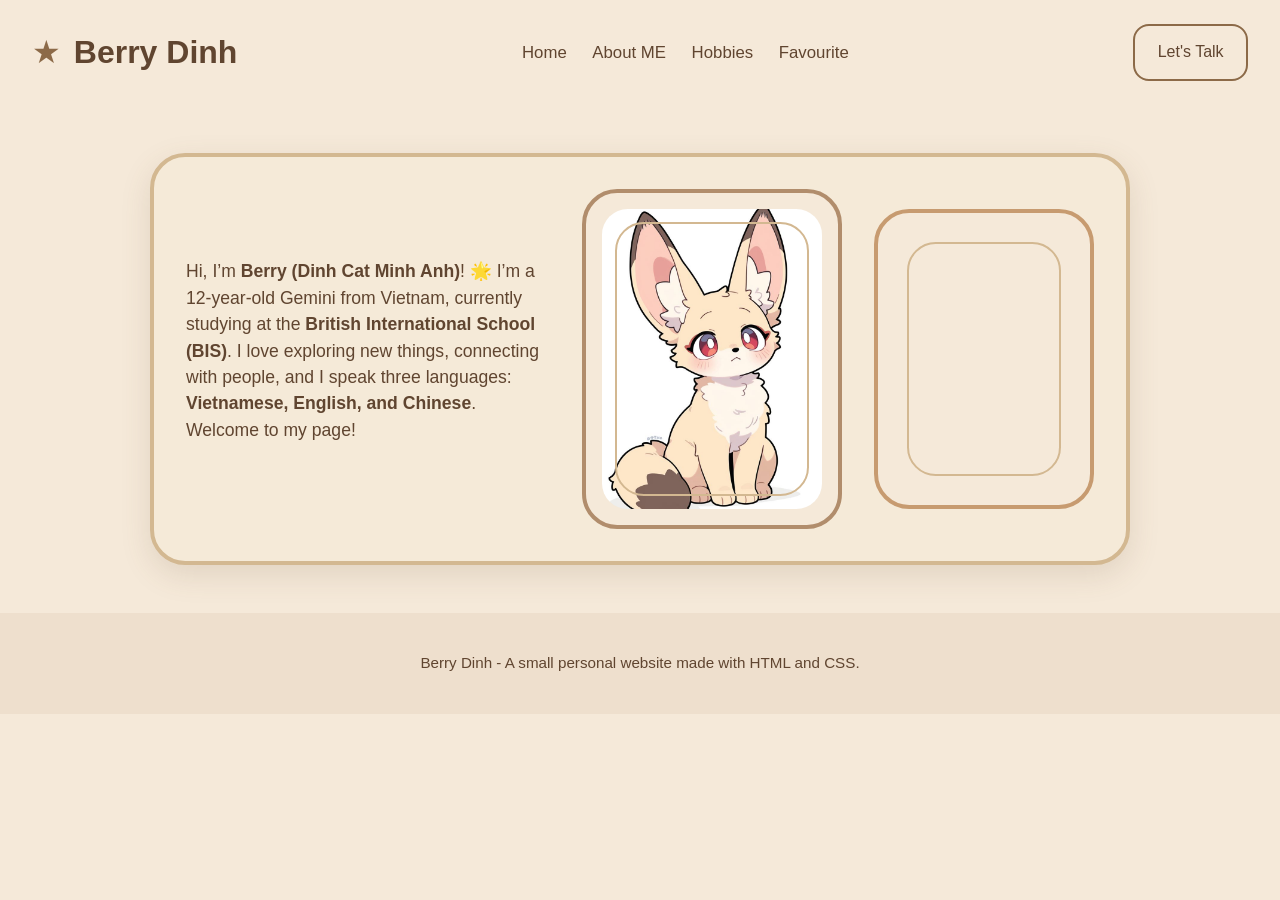
<file: Lesson 2/index.html>
<!DOCTYPE html>
<html lang="en">
<head>
  <meta charset="UTF-8">
  <meta name="viewport" content="width=device-width, initial-scale=1.0">
  <title>Berry Dinh</title>
  <link rel="stylesheet" href="style.css">
</head>
<body>
  <header>
    <div class="header-left">
      <span class="icon">★</span>
      <h1>Berry Dinh</h1>
    </div>

    <nav>
      <a href="index.html">Home</a>
      <a href="about.html">About ME</a>
      <a href="hobbies.html">Hobbies</a>
      <a href="favorite.html">Favourite</a>
    </nav>

    <a class="button-link" href="#contact">Let's Talk</a>
  </header>

  <main>
    <section id="home" class="hero-section">
      <div class="hero-card">
        <div class="hero-text">
          <p>Hi, I’m <strong>Berry (Dinh Cat Minh Anh)</strong>! 🌟 I’m a 12-year-old Gemini from Vietnam, currently studying at the <strong>British International School (BIS)</strong>. I love exploring new things, connecting with people, and I speak three languages: <strong>Vietnamese, English, and Chinese</strong>. Welcome to my page!</p>
        </div>
        <div class="frame frame-image">
          <img src="assets/fennec fox.jpg" alt="Fennec Fox" />
        </div>
        <div class="frame frame-secondary"></div>
      </div>
    </section>
  </main>

  <footer id="contact">
    <p>Berry Dinh - A small personal website made with HTML and CSS.</p>
  </footer>
</body>
</html>
</file>
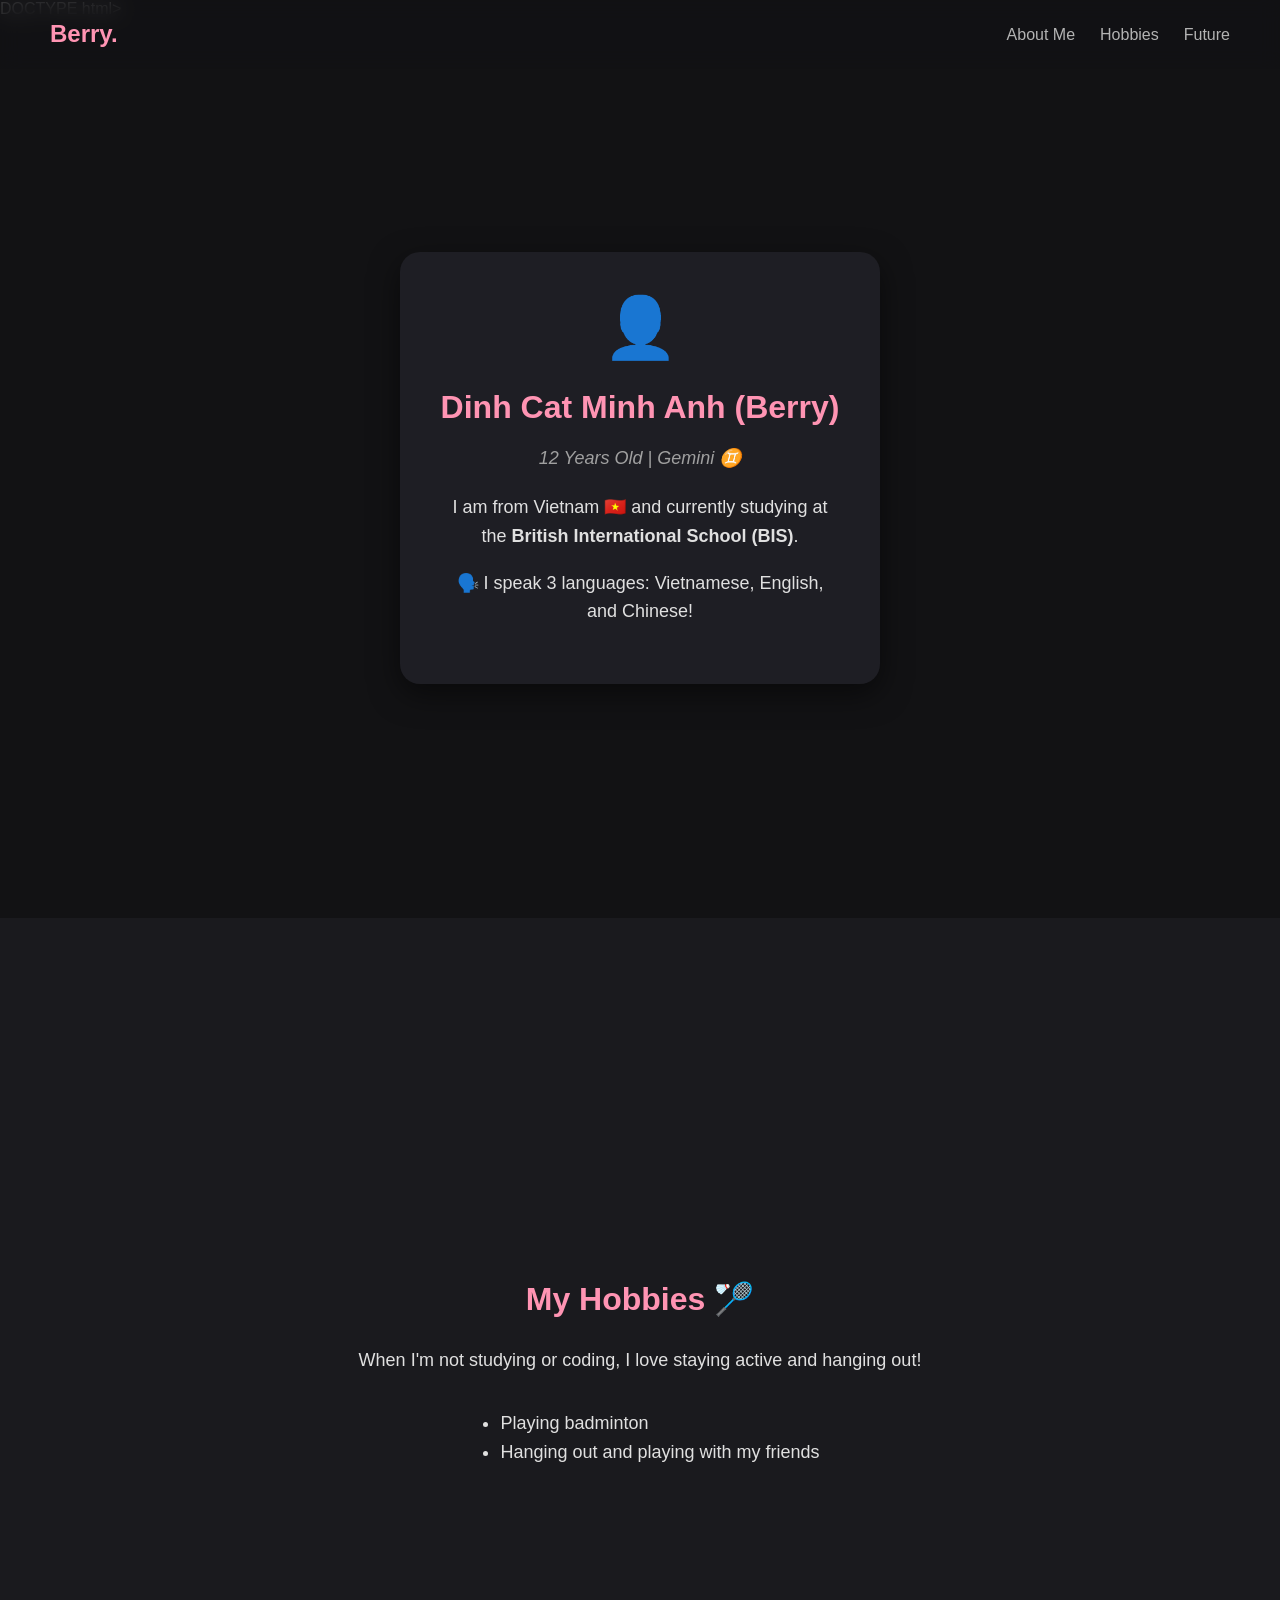
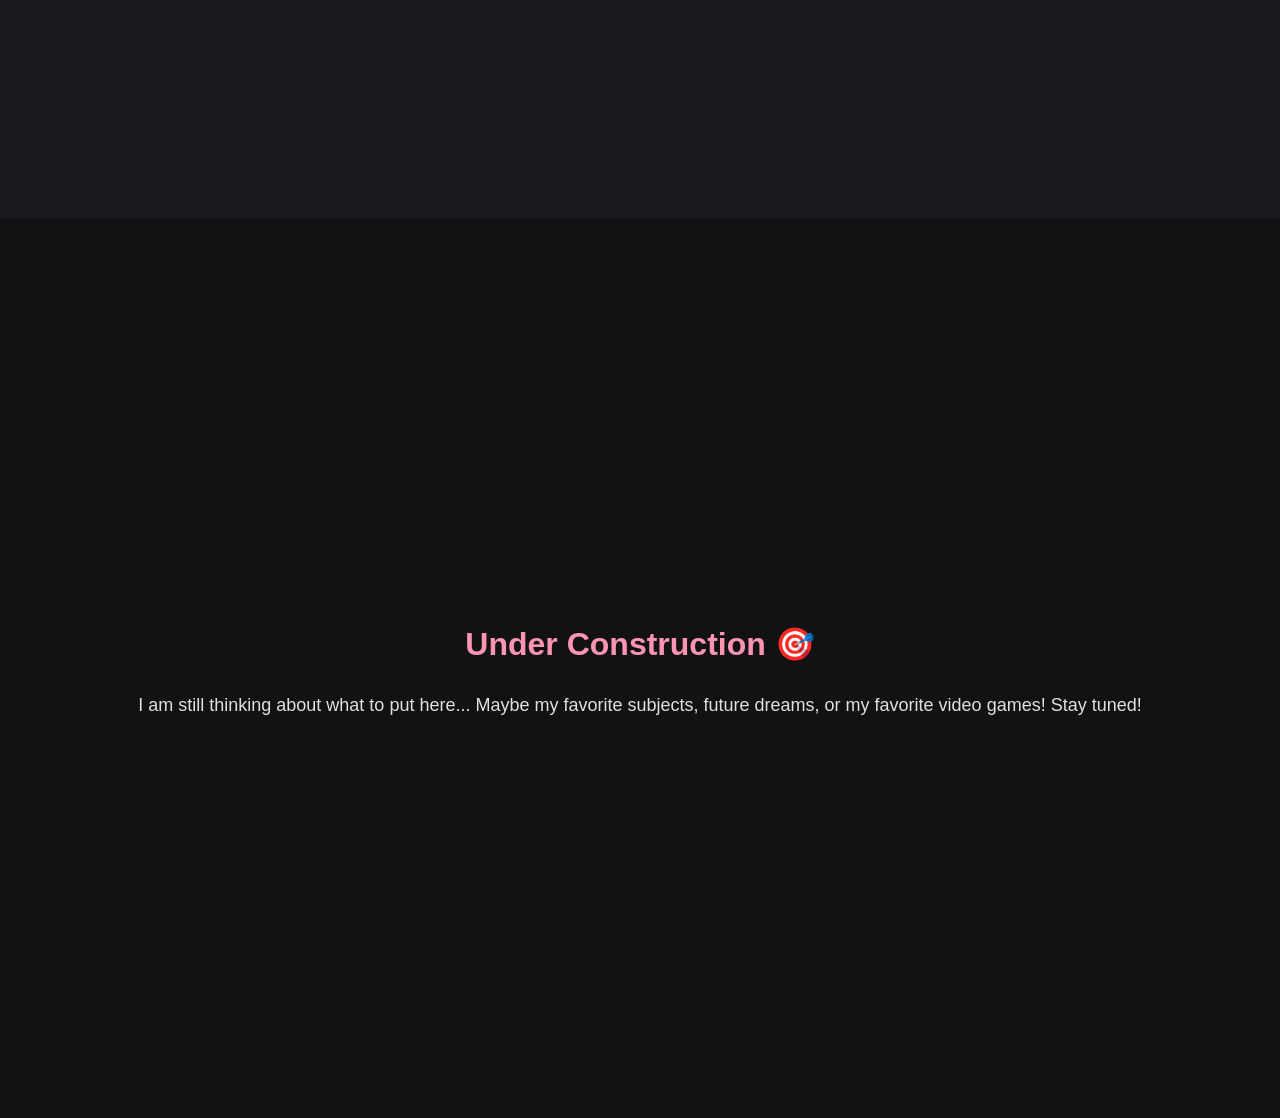
<file: Personal/index.html>
DOCTYPE html>
<html lang="en">
<head>
    <meta charset="UTF-8">
    <meta name="viewport" content="width=device-width, initial-scale=1.0">
    <title>Berry's Portfolio</title>
    <link rel="stylesheet" href="style.css">
</head>
<body>

    <header class="navbar">
        <div class="logo">Berry.</div>
        <nav>
            <ul>
                <li><a href="#about">About Me</a></li>
                <li><a href="#hobbies">Hobbies</a></li>
                <li><a href="#future">Future</a></li>
            </ul>
        </nav>
    </header>

    <section id="about" class="page-section">
        <div class="profile-card">
            <div class="profile-pic">👤</div> 
            <h2>Dinh Cat Minh Anh (Berry)</h2>
            <p class="tag">12 Years Old | Gemini ♊</p>
            <p>I am from Vietnam 🇻🇳 and currently studying at the <strong>British International School (BIS)</strong>.</p>
            <p>🗣️ I speak 3 languages: Vietnamese, English, and Chinese!</p>
        </div>
    </section>

    <section id="hobbies" class="page-section">
        <h2>My Hobbies 🏸</h2>
        <p>When I'm not studying or coding, I love staying active and hanging out!</p>
        <ul>
            <li>Playing badminton</li>
            <li>Hanging out and playing with my friends</li>
        </ul>
    </section>

    <section id="future" class="page-section">
        <h2>Under Construction 🎯</h2>
        <p>I am still thinking about what to put here... Maybe my favorite subjects, future dreams, or my favorite video games! Stay tuned!</p>
    </section>

</body>
</html>
</file>
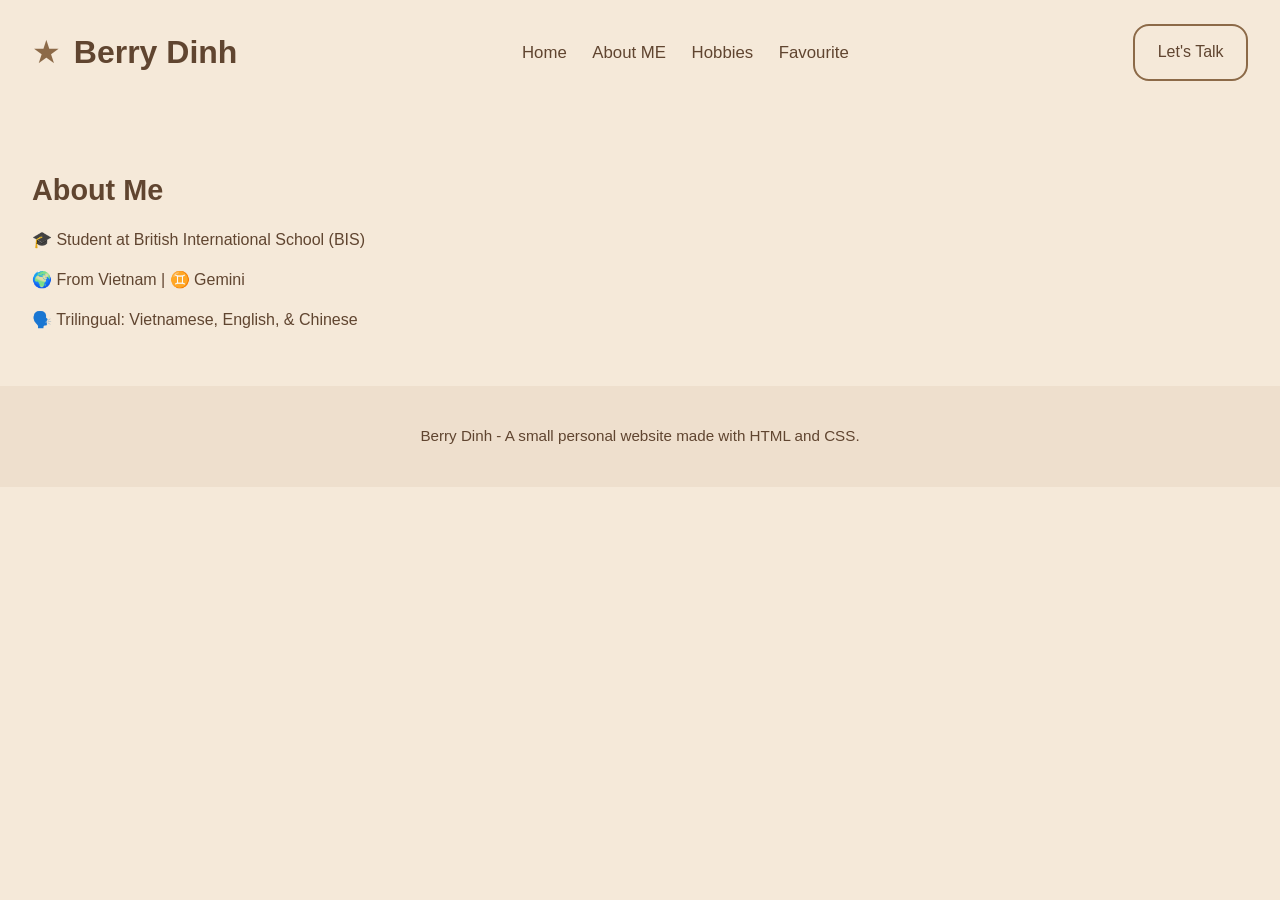
<file: Lesson 2/about.html>
<!DOCTYPE html>
<html lang="en">
<head>
  <meta charset="UTF-8">
  <meta name="viewport" content="width=device-width, initial-scale=1.0">
  <title>About Berry</title>
  <link rel="stylesheet" href="style.css">
</head>
<body>
  <header>
    <div class="header-left">
      <span class="icon">★</span>
      <h1>Berry Dinh</h1>
    </div>

    <nav>
      <a href="index.html">Home</a>
      <a href="about.html">About ME</a>
      <a href="hobbies.html">Hobbies</a>
      <a href="favorite.html">Favourite</a>
    </nav>

    <a class="button-link" href="#contact">Let's Talk</a>
  </header>

  <main>
    <section class="content-section">
      <h2>About Me</h2>
      <p>🎓 Student at British International School (BIS)</p>
      <p>🌍 From Vietnam | ♊ Gemini</p>
      <p>🗣️ Trilingual: Vietnamese, English, & Chinese</p>
    </section>
  </main>

  <footer id="contact">
    <p>Berry Dinh - A small personal website made with HTML and CSS.</p>
  </footer>
</body>
</html>
</file>
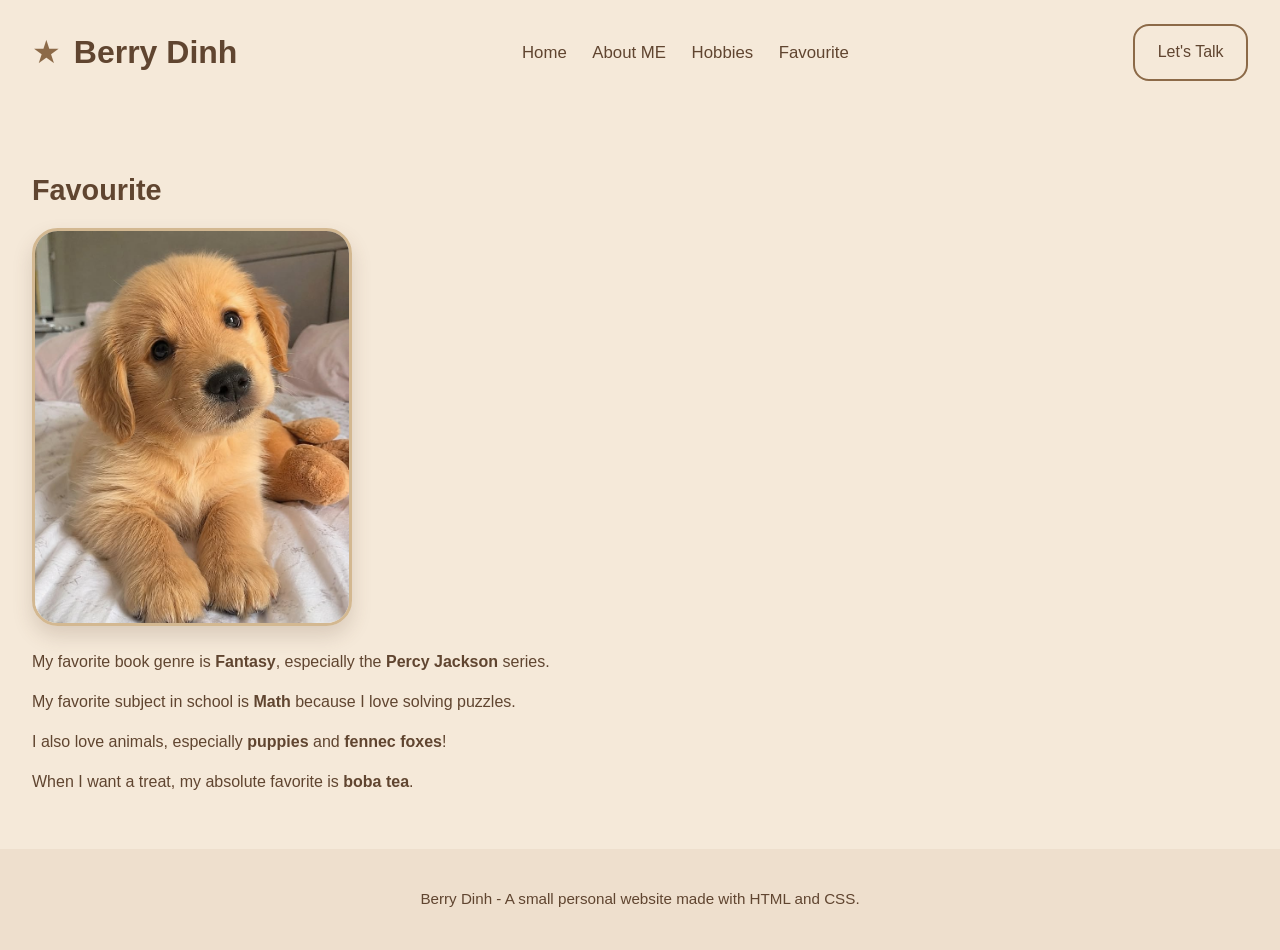
<file: Lesson 2/favorite.html>
<!DOCTYPE html>
<html lang="en">
<head>
  <meta charset="UTF-8">
  <meta name="viewport" content="width=device-width, initial-scale=1.0">
  <title>Favourite</title>
  <link rel="stylesheet" href="style.css">
</head>
<body>
  <header>
    <div class="header-left">
      <span class="icon">★</span>
      <h1>Berry Dinh</h1>
    </div>

    <nav>
      <a href="index.html">Home</a>
      <a href="about.html">About ME</a>
      <a href="hobbies.html">Hobbies</a>
      <a href="favorite.html">Favourite</a>
    </nav>

    <a class="button-link" href="#contact">Let's Talk</a>
  </header>

  <main>
    <section class="content-section">
      <h2>Favourite</h2>
      <img class="favorite-image" src="assets/puppy.png" alt="Puppy" />
      <p>My favorite book genre is <strong>Fantasy</strong>, especially the <strong>Percy Jackson</strong> series.</p>
      <p>My favorite subject in school is <strong>Math</strong> because I love solving puzzles.</p>
      <p>I also love animals, especially <strong>puppies</strong> and <strong>fennec foxes</strong>!</p>
      <p>When I want a treat, my absolute favorite is <strong>boba tea</strong>.</p>
    </section>
  </main>

  <footer id="contact">
    <p>Berry Dinh - A small personal website made with HTML and CSS.</p>
  </footer>
</body>
</html>
</file>
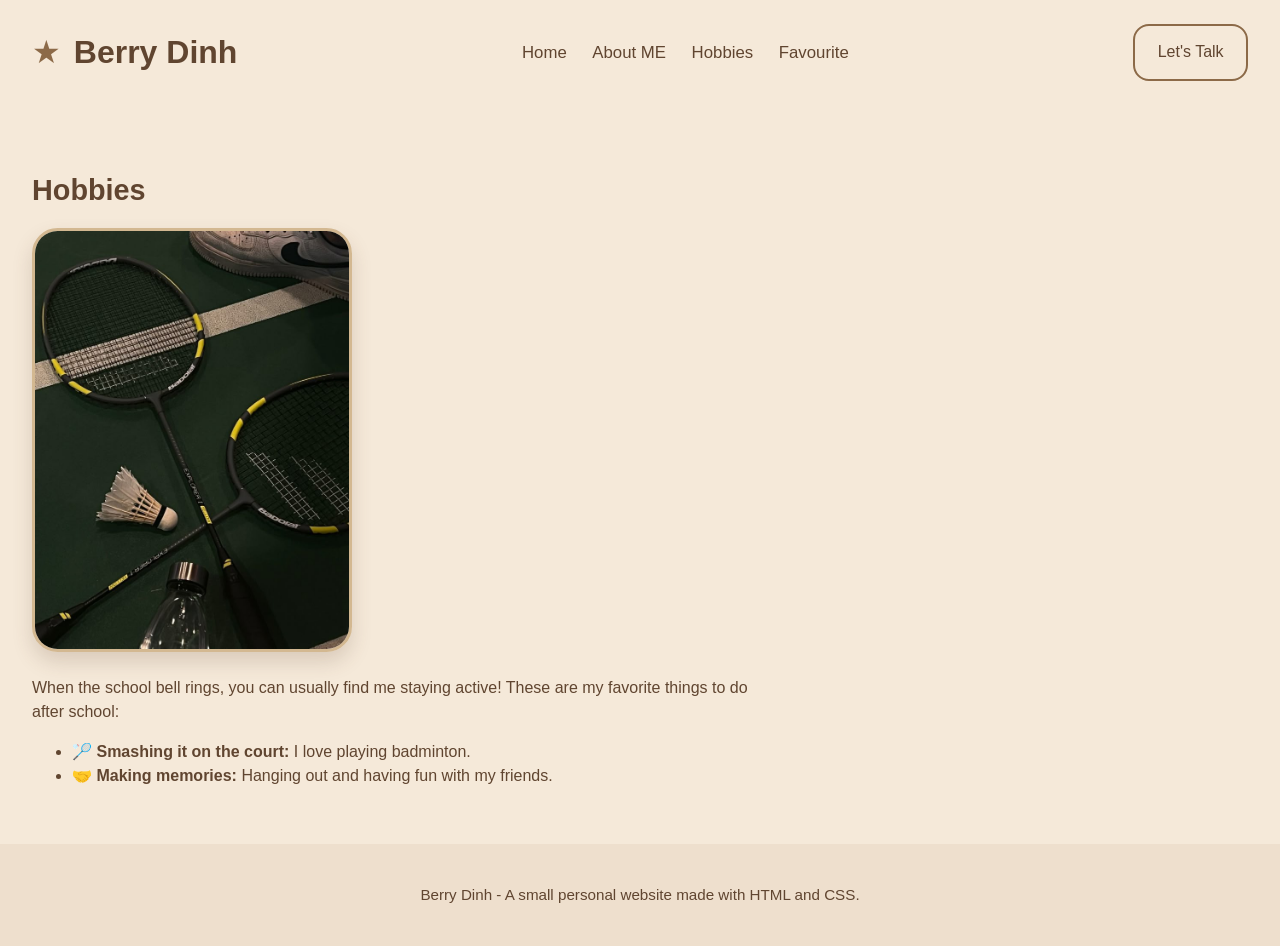
<file: Lesson 2/hobbies.html>
<!DOCTYPE html>
<html lang="en">
<head>
  <meta charset="UTF-8">
  <meta name="viewport" content="width=device-width, initial-scale=1.0">
  <title>Hobbies</title>
  <link rel="stylesheet" href="style.css">
</head>
<body>
  <header>
    <div class="header-left">
      <span class="icon">★</span>
      <h1>Berry Dinh</h1>
    </div>

    <nav>
      <a href="index.html">Home</a>
      <a href="about.html">About ME</a>
      <a href="hobbies.html">Hobbies</a>
      <a href="favorite.html">Favourite</a>
    </nav>

    <a class="button-link" href="#contact">Let's Talk</a>
  </header>

  <main>
    <section class="content-section">
      <h2>Hobbies</h2>
      <img class="hobby-image" src="assets/badminton.png" alt="Badminton" />
      <p>When the school bell rings, you can usually find me staying active! These are my favorite things to do after school:</p>
      <ul>
        <li>🏸 <strong>Smashing it on the court:</strong> I love playing badminton.</li>
        <li>🤝 <strong>Making memories:</strong> Hanging out and having fun with my friends.</li>
      </ul>
    </section>
  </main>

  <footer id="contact">
    <p>Berry Dinh - A small personal website made with HTML and CSS.</p>
  </footer>
</body>
</html>
</file>
<file: Lesson 2/style.css>
* {
  box-sizing: border-box;
}

body {
  margin: 0;
  background-color: #f5e9d9;
  font-family: "Comic Sans MS", cursive, sans-serif;
  color: #604530;
  line-height: 1.5;
  scroll-behavior: smooth;
}

header {
  display: flex;
  justify-content: space-between;
  align-items: center;
  padding: 1.5rem 2rem;
}

.header-left {
  display: flex;
  align-items: center;
  gap: 0.8rem;
}

.icon {
  font-size: 2rem;
  color: #8c6a48;
}

header h1 {
  font-size: 2rem;
  margin: 0;
}

nav {
  display: flex;
  gap: 1.6rem;
}

nav a {
  text-decoration: none;
  color: #604530;
  font-size: 1.05rem;
  position: relative;
}

nav a::after {
  content: '';
  position: absolute;
  left: 0;
  bottom: -0.25rem;
  width: 0;
  height: 2px;
  background: #8c6a48;
  transition: width 0.25s ease;
}

nav a:hover::after {
  width: 100%;
}

.button-link {
  display: inline-block;
  padding: 0.9rem 1.4rem;
  border: 2px solid #8c6a48;
  border-radius: 1rem;
  color: #604530;
  text-decoration: none;
}

.hero-section {
  padding: 3rem 2rem;
}

.hero-card {
  display: flex;
  align-items: center;
  justify-content: center;
  gap: 2rem;
  max-width: 980px;
  min-height: 320px;
  margin: 0 auto;
  padding: 2rem;
  background: #f5ead8;
  border: 4px solid #d3b891;
  border-radius: 2.2rem;
  box-shadow: 0 10px 30px rgba(112, 85, 58, 0.15);
}

.hero-card .frame {
  flex-shrink: 0;
  width: 260px;
  height: 340px;
  border: 4px solid #b18d6c;
  border-radius: 2.2rem;
  background: #f5e9d9;
  position: relative;
}

.hero-card .frame.frame-image {
  display: flex;
  align-items: center;
  justify-content: center;
  padding: 1rem;
}

.hero-card .frame.frame-image img {
  width: 100%;
  height: 100%;
  object-fit: cover;
  border-radius: 1.6rem;
}

.hero-card .frame.frame-secondary {
  width: 220px;
  height: 300px;
  border-color: #c79b70;
}

.hero-card .frame::before {
  content: '';
  position: absolute;
  inset: 1.8rem;
  border: 2px solid #d3b891;
  border-radius: 1.8rem;
}

.hero-text {
  max-width: 520px;
}

.hero-text p {
  margin: 0 0 1rem;
  font-size: 1.1rem;
}

.content-section {
  padding: 2.5rem 2rem;
}

.content-section h2 {
  font-size: 1.8rem;
  margin-bottom: 1rem;
}

.favorite-image,
.hobby-image {
  display: block;
  max-width: 320px;
  width: 100%;
  margin: 0 0 1.5rem;
  border-radius: 1.6rem;
  border: 3px solid #d3b891;
  box-shadow: 0 10px 20px rgba(96, 69, 48, 0.18);
}

.content-section p {
  margin-bottom: 0.9rem;
  max-width: 720px;
}

footer {
  padding: 1.5rem 2rem;
  text-align: center;
  font-size: 0.95rem;
  background: rgba(148, 103, 69, 0.08);
}
</file>
<file: Personal/style.css>
/* Resetting default margins and enabling smooth scrolling */
html {
    scroll-behavior: smooth;
}

body {
    margin: 0;
    font-family: 'Segoe UI', Tahoma, Geneva, Verdana, sans-serif;
    background-color: #121214; /* Dark sleek background */
    color: #ffffff;
}

/* Navbar Design */
.navbar {
    position: fixed;
    top: 0;
    width: 100%;
    display: flex;
    justify-content: space-between;
    align-items: center;
    padding: 20px 50px;
    background-color: rgba(18, 18, 20, 0.8);
    backdrop-filter: blur(10px); /* Makes it look modern/glassy */
    box-sizing: border-box;
    z-index: 1000;
}

.navbar .logo {
    font-size: 24px;
    font-weight: bold;
    color: #ff94b3; /* Nice soft pink accent color */
}

.navbar ul {
    list-style: none;
    display: flex;
    margin: 0;
    padding: 0;
}

.navbar ul li {
    margin-left: 25px;
}

.navbar ul li a {
    color: #b3b3b3;
    text-decoration: none;
    font-size: 16px;
    transition: color 0.3s;
}

.navbar ul li a:hover {
    color: #ffffff; /* Highlights white when hovered */
}

/* Section Setup (Each section acts like a 'page') */
.page-section {
    min-height: 100vh; /* Forces each section to take up the full screen */
    display: flex;
    flex-direction: column;
    justify-content: center;
    align-items: center;
    padding: 80px 20px box-sizing;
    text-align: center;
}

/* Alternating background colors slightly for depth */
#about { background-color: #121214; }
#hobbies { background-color: #1a1a1e; }
#future { background-color: #121214; }

/* Profile Card styling for Page 1 */
.profile-card {
    background: #1e1e24;
    padding: 40px;
    border-radius: 20px;
    box-shadow: 0 10px 30px rgba(0,0,0,0.5);
    max-width: 400px;
}

.profile-pic {
    font-size: 60px;
    margin-bottom: 15px;
}

h2 {
    font-size: 32px;
    margin-bottom: 10px;
    color: #ff94b3;
}

.tag {
    color: #a0a0a0;
    font-style: italic;
    margin-bottom: 20px;
}

p, li {
    font-size: 18px;
    line-height: 1.6;
    color: #e0e0e0;
}

ul {
    text-align: left;
}
</file>
